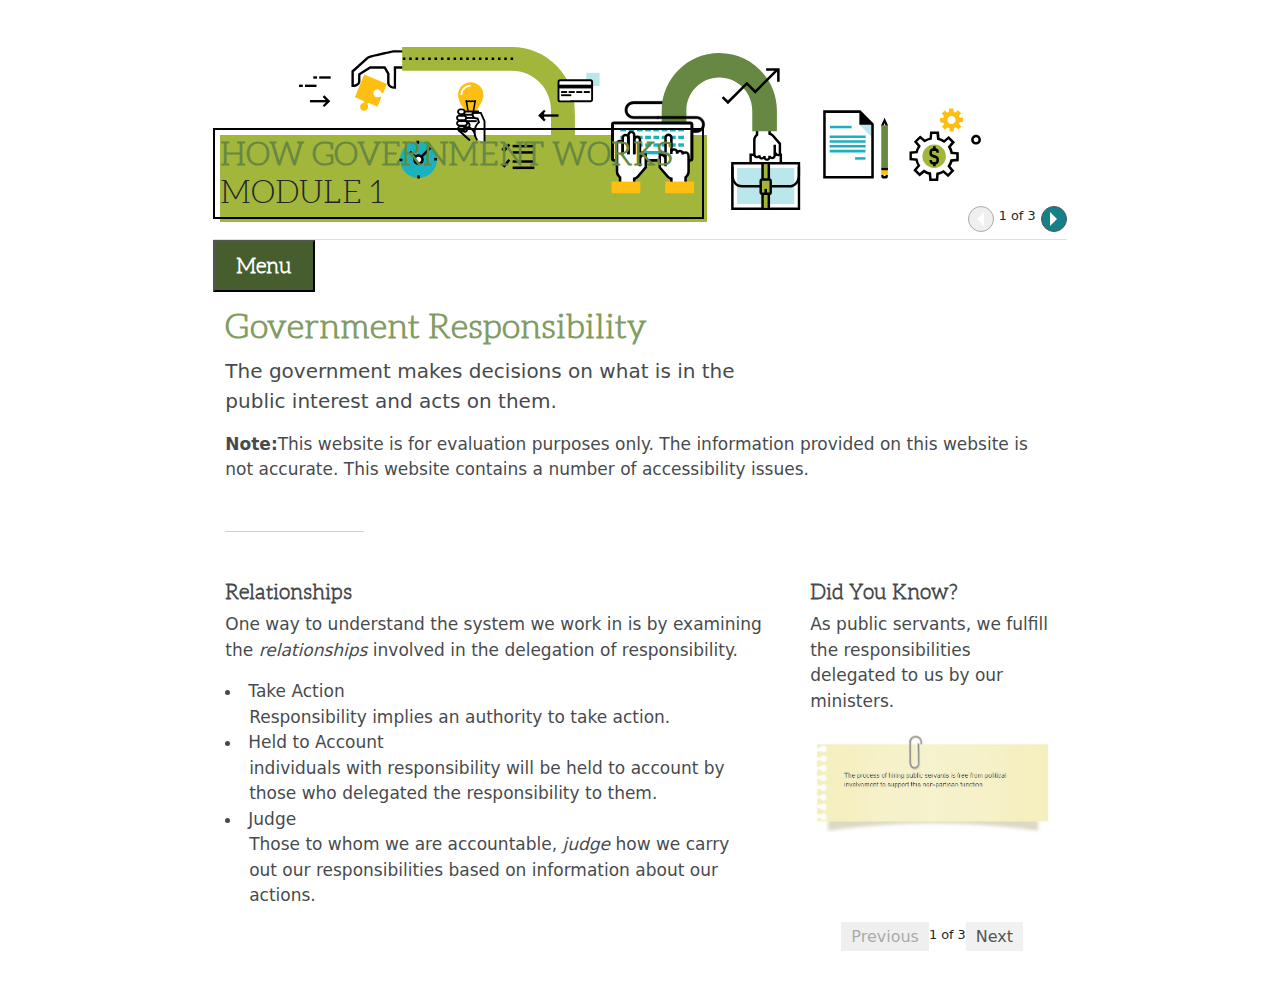
<file: index.html>
<!DOCTYPE html>
<html lang="en">

<head>
    <meta charset="utf-8">
    <meta http-equiv="X-UA-Compatible" content="IE=edge">
    <meta name="viewport" content="width=device-width, initial-scale=1">
    <meta name="robots" content="noindex">
    <title>Canada School of Public Service</title>

    <!-- Bootstrap core CSS -->
    <link href="./js/plugins/bootstrap/css/bootstrap.min.css" rel="stylesheet">

    <!-- course theme -->
    <link href="./theme/theme.min.css" rel="stylesheet">
</head>

<body>
    <div class="col-lg-8 mx-auto">
        <header class="align-items-center pb-3 mb-5 border-bottom">
            <!-- BYPASS BLOCK-->
            <div class="bypass-block">
                <a href="#dynamic_content">Skip to content</a>
            </div>

            <!-- COURSE TITLE -->
            <h2 class="course-title-block"><span class="course-title">How Government Works</span> <span class="course-subtitle">Module 1</span></h2>
            <!-- MENU AREA-->
            <nav class="main-nav" aria-labelledby="mainmenu_link">
                <h2><button id='mainmenu_link'>Menu</button></h2>
                <ul role="menu" id="main_menu"></ul>
            </nav>

            <!--Back Next-->
            <nav class="backnext" aria-label="header pagination">
                <a href="#" class="prev">Previous Page</a>
                <span class="pageof"></span>
                <a href="#" class="next">Next Page</a>
            </nav>
        </header>

        <!-- MAIN AREA-->
        <main id="dynamic_content" class="container"></main>
        <!-- FOOTER AREA-->
        <footer class="row container">

            <nav class="backnext offset-sm-9 col-sm-3" aria-label="footer pagination">
                <a href="#" class="prev col-1 prev">Previous</a>
                <span class="pageof"></span>
                <a href="#" class="next col-1 next">Next</a>
            </nav>
    </footer>
    </div>
    <!-- SCRIPTS-->
    <script src="./js/jquery.js"></script>
    <script src="./js/plugins/bootstrap/js/bootstrap.js"></script>
    <script src="./js/app.js"></script>
</body>

</html>
</file>
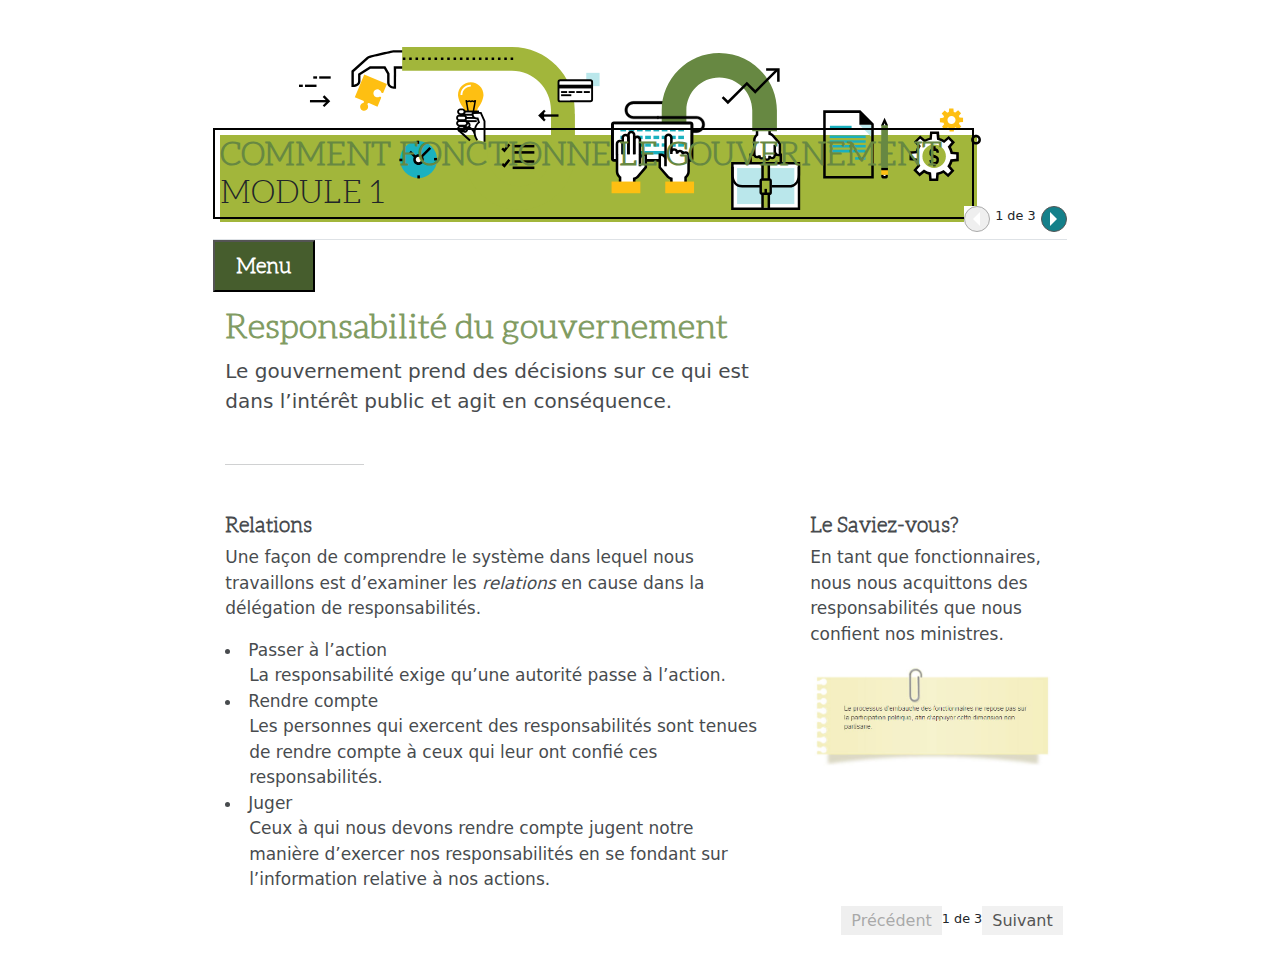
<file: index_fr.html>
<!DOCTYPE html>
<html lang="fr">

<head>
    <meta charset="utf-8">
    <meta http-equiv="X-UA-Compatible" content="IE=edge">
    <meta name="viewport" content="width=device-width, initial-scale=1">
    <meta name="robots" content="noindex">
    <title>École de la fonction publique du Canada</title>

    <!-- Bootstrap core CSS -->
    <link href="./js/plugins/bootstrap/css/bootstrap.min.css" rel="stylesheet">

    <!-- course theme -->
    <link href="./theme/theme.min.css" rel="stylesheet">
</head>

<body>
    <div class="col-lg-8 mx-auto">
        <header class="align-items-center pb-3 mb-5 border-bottom">
            <!-- BYPASS BLOCK-->
            <div class="bypass-block">
                <a href="#dynamic_content">Passer au contenu principal</a>
            </div>

            <!-- COURSE TITLE -->
            <h2 class="course-title-block"><span class="course-title">Comment fonctionne le gouvernement</span> <span class="course-subtitle">Module 1</span></h2>
            <!-- MENU AREA-->
            <nav class="main-nav" aria-labelledby="mainmenu_link">
                <h2><button id='mainmenu_link'>Menu</button></h2>
                <ul role="menu" id="main_menu"></ul>
            </nav>

             <!--Back Next-->
             <nav class="backnext" aria-label="header pagination">
                <a href="#" class="prev">Page précédente</a>
                <span class="pageof"></span>
                <a href="#" class="next">Page suivante</a>

            </nav>
        </header>

        <!-- MAIN AREA-->
        <main id="dynamic_content" class="container"></main>
        <!-- FOOTER AREA-->
        <footer class="row container">

            <nav class="backnext offset-sm-9 col-sm-3" aria-label="footer pagination">
                <a href="#" class="prev col-1 prev">Précédent</a>
                <span class="pageof"></span>
                <a href="#" class="next col-1 next">Suivant</a>
            </nav>
    </div>
    </footer>
    </div>
    <!-- SCRIPTS-->
    <script src="./js/jquery.js"></script>
    <script src="./js/plugins/bootstrap/js/bootstrap.js"></script>
    <script src="./js/app.js"></script>
</body>

</html>
</file>
<file: theme/theme.min.css>
@font-face{font-family:Aleo-Bold;src:url("fonts/Aleo/Aleo-Bold-webfont.eot");src:url("fonts/Aleo/Aleo-Bold-webfont.eot?iefix") format("eot"),url("fonts/Aleo/Aleo-Bold-webfont.woff") format("woff"),url("fonts/Aleo/Aleo-Bold-webfont.ttf") format("truetype")}@font-face{font-family:Aleo-Regular;src:url("fonts/Aleo/Aleo-Regular-webfont.eot");src:url("fonts/Aleo/Aleo-Regular-webfont.eot?iefix") format("eot"),url("fonts/Aleo/Aleo-Regular-webfont.woff") format("woff"),url("fonts/Aleo/Aleo-Regular-webfont.ttf") format("truetype")}@font-face{font-family:Aleo-Light;src:url("fonts/Aleo/Aleo-Light-webfont.eot");src:url("fonts/Aleo/Aleo-Light-webfont.eot?iefix") format("eot"),url("fonts/Aleo/Aleo-Light-webfont.woff") format("woff"),url("fonts/Aleo/Aleo-Light-webfont.ttf") format("truetype")}@font-face{font-family:OpenSans;src:url("fonts/OpenSans/OpenSans-Regular-webfont.eot");src:url("fonts/OpenSans/OpenSans-Regular-webfont?iefix") format("eot"),url("fonts/OpenSans/OpenSans-Regular-webfont.woff") format("woff"),url("fonts/OpenSans/OpenSans-Regular-webfont.ttf") format("truetype")}@font-face{font-family:OpenSans-Italic;src:url("fonts/OpenSans/OpenSans-Italic.eot");src:url("fonts/OpenSans/OpenSans-Italic?iefix") format("eot"),url("fonts/OpenSans/OpenSans-Italic.woff") format("woff"),url("fonts/OpenSans/OpenSans-Italic.ttf") format("truetype")}@font-face{font-family:OpenSans-Bold;src:url("fonts/OpenSans/OpenSans-Bold.eot");src:url("fonts/OpenSans/OpenSans-Bold?iefix") format("eot"),url("fonts/OpenSans/OpenSans-Bold.woff") format("woff"),url("fonts/OpenSans/OpenSans-Bold.ttf") format("truetype")}@font-face{font-family:Aleo-Bold;src:url("fonts/Aleo/Aleo-Bold-webfont.eot");src:url("fonts/Aleo/Aleo-Bold-webfont.eot?iefix") format("eot"),url("fonts/Aleo/Aleo-Bold-webfont.woff") format("woff"),url("fonts/Aleo/Aleo-Bold-webfont.ttf") format("truetype")}@font-face{font-family:Aleo-Regular;src:url("fonts/Aleo/Aleo-Regular-webfont.eot");src:url("fonts/Aleo/Aleo-Regular-webfont.eot?iefix") format("eot"),url("fonts/Aleo/Aleo-Regular-webfont.woff") format("woff"),url("fonts/Aleo/Aleo-Regular-webfont.ttf") format("truetype")}@font-face{font-family:Aleo-Light;src:url("fonts/Aleo/Aleo-Light-webfont.eot");src:url("fonts/Aleo/Aleo-Light-webfont.eot?iefix") format("eot"),url("fonts/Aleo/Aleo-Light-webfont.woff") format("woff"),url("fonts/Aleo/Aleo-Light-webfont.ttf") format("truetype")}@font-face{font-family:OpenSans;src:url("fonts/OpenSans/OpenSans-Regular-webfont.eot");src:url("fonts/OpenSans/OpenSans-Regular-webfont?iefix") format("eot"),url("fonts/OpenSans/OpenSans-Regular-webfont.woff") format("woff"),url("fonts/OpenSans/OpenSans-Regular-webfont.ttf") format("truetype")}@font-face{font-family:OpenSans-Italic;src:url("fonts/OpenSans/OpenSans-Italic.eot");src:url("fonts/OpenSans/OpenSans-Italic?iefix") format("eot"),url("fonts/OpenSans/OpenSans-Italic.woff") format("woff"),url("fonts/OpenSans/OpenSans-Italic.ttf") format("truetype")}@font-face{font-family:OpenSans-Bold;src:url("fonts/OpenSans/OpenSans-Bold.eot");src:url("fonts/OpenSans/OpenSans-Bold?iefix") format("eot"),url("fonts/OpenSans/OpenSans-Bold.woff") format("woff"),url("fonts/OpenSans/OpenSans-Bold.ttf") format("truetype")}.top-nav{background-color:#bae7eb}.top-nav ul{margin-bottom:0}.top-nav:before{content:'';display:block;position:fixed;height:100px;width:100px;background-color:#bae7eb;top:0;right:0;width:20%;height:54px}#mainmenu_link{font-family:Aleo-Light;font-weight:600}header{height:15em}header:before{content:'';display:block;position:absolute;background-image:url(images/banner.svg);background-size:contain;background-position:center center;background-repeat:no-repeat;height:14em;top:1em;width:80%;left:10%}.course-title-block{font-family:Aleo-Light;position:absolute;margin:4em 0 1em 0;font-size:2em;border:2px #000 solid;padding:5px 30px 5px 5px}.course-title-block span{display:block;text-transform:uppercase}.course-title-block span:first-of-type{color:#678842;font-weight:600}main h1,main h2,main h3{font-family:Aleo-Light;font-weight:600}main h1{color:#678842;font-size:2.1em;margin-top:2em}html header .backnext a{background-color:#14808a;border-radius:50%;padding:12px}html header .backnext a.prev:before{border-right-color:#fff;margin:5px 8px}html header .backnext a.next:before{border-left-color:#fff;margin:5px 8px}html header .backnext a:focus,html header .backnext a:hover{background-color:#12737d}html header .backnext a:focus{outline:1px solid #000}[href*="https://www.tpsgc"]{outline:0}.mimic-h2{font-size:1.3em;color:#000;margin-top:0}.mimic-h3{font-size:1.2em;color:#000;margin-top:0}p{font-size:17px}figure{padding:10px;box-shadow:0 0 5px 3px #ddd}.the-list>span{display:block;display:list-item;list-style-type:disc;list-style-position:inside}.the-list>span>span{display:block;margin-left:1.4em}.the-button{background-color:#5b5;color:#000}.the-button:focus,.the-button:hover{background-color:#6c6;color:#000}.course-title-block:before{content:'';display:block;width:100%;height:100%;position:absolute;background-color:#a2b63b;z-index:-1}body{font-size:16px}h1{font-size:1.6em}h2{font-size:1.3em}header{position:relative}main{min-height:50vh}.bypass-block{position:fixed;display:block;background:#fff;color:#000;top:0;z-index:1}.bypass-block a{overflow:hidden;width:0;height:0;display:block;padding:0}.bypass-block a:focus{width:auto;height:auto;padding:5px 10px}.top-nav{position:absolute;display:block;right:0}.top-nav h2{display:block;visibility:hidden;height:0;width:0;margin:0}.top-nav ul{padding:0}.top-nav ul li{display:inline-block}.top-nav a{color:#000;display:block;position:relative;width:30px;height:30px;padding:1.5em;overflow:hidden;text-indent:-9999px}.top-nav a:before{content:'';display:block;position:absolute;width:30px;height:30px;background-repeat:no-repeat;margin:-1em;padding:.75em}.top-nav a.home:before{background-image:url("data:image/svg+xml, %3Csvg xmlns='http://www.w3.org/2000/svg' viewBox='0 0 199 191'%3E%3Cpath d='M196.81,69.39,105.5,3.05a8.8,8.8,0,0,0-10.34,0L3.85,69.39C2.39,70.78,1,72,1,78.81V186.58c.28,4,2.36,5.79,6.17,5.79H70V128.72a9.92,9.92,0,0,1,9.89-9.89h41.14a9.92,9.92,0,0,1,9.89,9.89v63.65h62.66c3.81,0,5.75-2.57,6.18-6.07L200,79.22C199.8,73.73,199.89,71.63,196.81,69.39Z' transform='translate(-1 -1.37)' fill='black'/%3E%3C/svg%3E")}.top-nav a.quit:before{background-image:url("data:image/svg+xml, %3Csvg xmlns='http://www.w3.org/2000/svg' viewBox='0 0 199.06 198.87'%3E%3Cdefs%3E%3Cstyle%3E.a%7Bfill:black;%7D%3C/style%3E%3C/defs%3E%3Cpath class='a' d='M126.52,99.34,194.6,31.26a18.41,18.41,0,0,0,0-26,18.87,18.87,0,0,0-26,0L100.48,73.3,32.39,5.21a18.88,18.88,0,0,0-26,0,18.41,18.41,0,0,0,0,26.05L74.43,99.34,6.34,167.43a18.41,18.41,0,0,0,0,26,18.86,18.86,0,0,0,26.05,0l68.09-68.08,68.08,68.08a18.42,18.42,0,1,0,26-26ZM181.57,8.39' transform='translate(-0.94 0)'/%3E%3C/svg%3E")}.top-nav a.help:before{background-image:url("data:image/svg+xml, %3Csvg xmlns='http://www.w3.org/2000/svg' viewBox='0 0 132.1 200'%3E%3Cdefs%3E%3Cstyle%3E.a%7Bfill:black;%7D%3C/style%3E%3C/defs%3E%3Cpath class='a' d='M34,55.22Q34,42.67,42,29.79T65.52,8.45Q81,0,101.59,0q19.14,0,33.81,7.07t22.66,19.22a47.12,47.12,0,0,1,8,26.42,40.82,40.82,0,0,1-4.56,19.68A60.4,60.4,0,0,1,150.66,87q-6.27,6.14-22.52,20.67a89.73,89.73,0,0,0-7.2,7.2,29,29,0,0,0-4,5.68,27.89,27.89,0,0,0-2,5.15q-.72,2.58-2.18,9.05-2.5,13.74-15.72,13.74A16.1,16.1,0,0,1,85.4,144q-4.68-4.49-4.69-13.34A46.91,46.91,0,0,1,93.26,97.16a209.53,209.53,0,0,1,15.33-14.6q8.44-7.4,12.22-11.16A37.8,37.8,0,0,0,127.15,63a20.36,20.36,0,0,0,2.57-10,23.34,23.34,0,0,0-7.86-17.83q-7.86-7.26-20.27-7.27-14.53,0-21.41,7.33T68.56,56.8q-4.49,14.94-17,14.93A16.73,16.73,0,0,1,39,66.51Q33.94,61.29,34,55.22ZM98.41,200a20.75,20.75,0,0,1-14.06-5.22q-6-5.22-6-14.6a18.8,18.8,0,0,1,5.81-14,19.64,19.64,0,0,1,14.26-5.68,19.4,19.4,0,0,1,19.69,19.68q0,9.25-5.95,14.54A20.06,20.06,0,0,1,98.41,200Z' transform='translate(-33.95)'/%3E%3C/svg%3E")}.top-nav a.home:focus:before,.top-nav a.home:hover:before{background-image:url("data:image/svg+xml, %3Csvg xmlns='http://www.w3.org/2000/svg' viewBox='0 0 199 191'%3E%3Cpath d='M196.81,69.39,105.5,3.05a8.8,8.8,0,0,0-10.34,0L3.85,69.39C2.39,70.78,1,72,1,78.81V186.58c.28,4,2.36,5.79,6.17,5.79H70V128.72a9.92,9.92,0,0,1,9.89-9.89h41.14a9.92,9.92,0,0,1,9.89,9.89v63.65h62.66c3.81,0,5.75-2.57,6.18-6.07L200,79.22C199.8,73.73,199.89,71.63,196.81,69.39Z' transform='translate(-1 -1.37)' fill='DarkGreen'/%3E%3C/svg%3E")}.top-nav a.quit:focus:before,.top-nav a.quit:hover:before{background-image:url("data:image/svg+xml, %3Csvg xmlns='http://www.w3.org/2000/svg' viewBox='0 0 199.06 198.87'%3E%3Cdefs%3E%3Cstyle%3E.a%7Bfill:DarkGreen;%7D%3C/style%3E%3C/defs%3E%3Cpath class='a' d='M126.52,99.34,194.6,31.26a18.41,18.41,0,0,0,0-26,18.87,18.87,0,0,0-26,0L100.48,73.3,32.39,5.21a18.88,18.88,0,0,0-26,0,18.41,18.41,0,0,0,0,26.05L74.43,99.34,6.34,167.43a18.41,18.41,0,0,0,0,26,18.86,18.86,0,0,0,26.05,0l68.09-68.08,68.08,68.08a18.42,18.42,0,1,0,26-26ZM181.57,8.39' transform='translate(-0.94 0)'/%3E%3C/svg%3E")}.top-nav a.help:focus:before,.top-nav a.help:hover:before{background-image:url("data:image/svg+xml, %3Csvg xmlns='http://www.w3.org/2000/svg' viewBox='0 0 132.1 200'%3E%3Cdefs%3E%3Cstyle%3E.a%7Bfill:DarkGreen;%7D%3C/style%3E%3C/defs%3E%3Cpath class='a' d='M34,55.22Q34,42.67,42,29.79T65.52,8.45Q81,0,101.59,0q19.14,0,33.81,7.07t22.66,19.22a47.12,47.12,0,0,1,8,26.42,40.82,40.82,0,0,1-4.56,19.68A60.4,60.4,0,0,1,150.66,87q-6.27,6.14-22.52,20.67a89.73,89.73,0,0,0-7.2,7.2,29,29,0,0,0-4,5.68,27.89,27.89,0,0,0-2,5.15q-.72,2.58-2.18,9.05-2.5,13.74-15.72,13.74A16.1,16.1,0,0,1,85.4,144q-4.68-4.49-4.69-13.34A46.91,46.91,0,0,1,93.26,97.16a209.53,209.53,0,0,1,15.33-14.6q8.44-7.4,12.22-11.16A37.8,37.8,0,0,0,127.15,63a20.36,20.36,0,0,0,2.57-10,23.34,23.34,0,0,0-7.86-17.83q-7.86-7.26-20.27-7.27-14.53,0-21.41,7.33T68.56,56.8q-4.49,14.94-17,14.93A16.73,16.73,0,0,1,39,66.51Q33.94,61.29,34,55.22ZM98.41,200a20.75,20.75,0,0,1-14.06-5.22q-6-5.22-6-14.6a18.8,18.8,0,0,1,5.81-14,19.64,19.64,0,0,1,14.26-5.68,19.4,19.4,0,0,1,19.69,19.68q0,9.25-5.95,14.54A20.06,20.06,0,0,1,98.41,200Z' transform='translate(-33.95)'/%3E%3C/svg%3E")}nav.main-nav{position:absolute;top:15em;margin-left:0}nav.main-nav h2{margin:0}nav.main-nav h2 button{color:#fff;background-color:#465d2d;display:block;padding:.4em 1em;line-height:1.5em;width:-webkit-fit-content;width:-moz-fit-content;width:fit-content;text-decoration:none}nav.main-nav h2 button:hover{background-color:#678842}nav.main-nav h2 button:focus{outline:1px solid black}nav.main-nav ul{background-color:#fafafa;border:1px solid #f1f1f1;padding:0;margin:1px 0;width:-webkit-fit-content;width:-moz-fit-content;width:fit-content;position:absolute;z-index:1}nav.main-nav li{list-style:none}nav.main-nav ul>div{color:#555;display:block;line-height:1.5em;text-decoration:none;padding:3px 10px}nav.main-nav ul>div:hover{background-color:#e1e1e1;cursor:pointer}nav.main-nav ul>div:focus{background-color:#e1e1e1;outline:2px solid #000}header .backnext{margin-top:25px;position:absolute;right:0;bottom:0}header .backnext a{display:inline-block;position:relative;width:15px;height:15px;overflow:hidden;text-indent:-9999px;background-color:#f1f1f1;border-radius:5px;border:1px #555 solid;padding:10px}header .backnext a:before{content:'';display:block;position:absolute;left:0;top:0;width:0;height:0;margin:3px 6px}header .backnext a:focus,header .backnext a:hover{background-color:#e1e1e1}.backnext a.prev:before{border-top:7px solid transparent;border-bottom:7px solid transparent;border-right:7px solid #000}.backnext a.next:before{border-top:7px solid transparent;border-bottom:7px solid transparent;border-left:7px solid #000}.backnext .pageof{display:inline-block;position:relative;height:17px;top:0;font-size:.8em;vertical-align:top}footer .backnext{text-align:right;padding-bottom:40px;white-space:nowrap}footer .backnext a{padding:5px 10px;background-color:#f1f1f1;color:#555;text-decoration:none}footer .backnext a:hover{background-color:#e1e1e1}.backnext .disabled{cursor:default;background-color:#e1e1e1!important;opacity:.5}button.quite-small{padding:1px;line-height:.8;font-size:11px}button.focus-rite[aria-pressed=true],button.quite-small[aria-pressed=true]{background-color:#c4c4c4}.branch-title button{background-color:#f1f1f1;color:#000;border-radius:0}.branch-title button:focus-visible{outline:2px solid #000}body{overflow-x:hidden}main:focus{outline:0}#execBranch,#legBranch{display:none}.branch-title{display:inline-block}.green{color:#006b00}.green:hover{color:#008031}.green:focus{outline:0}.green:visited{color:green}header .backnext{background:#fff}@media screen and (max-width:800px){body{padding:10px}}@media screen and (max-width:400px){.pie-chart-cell{display:none}}
</file>
